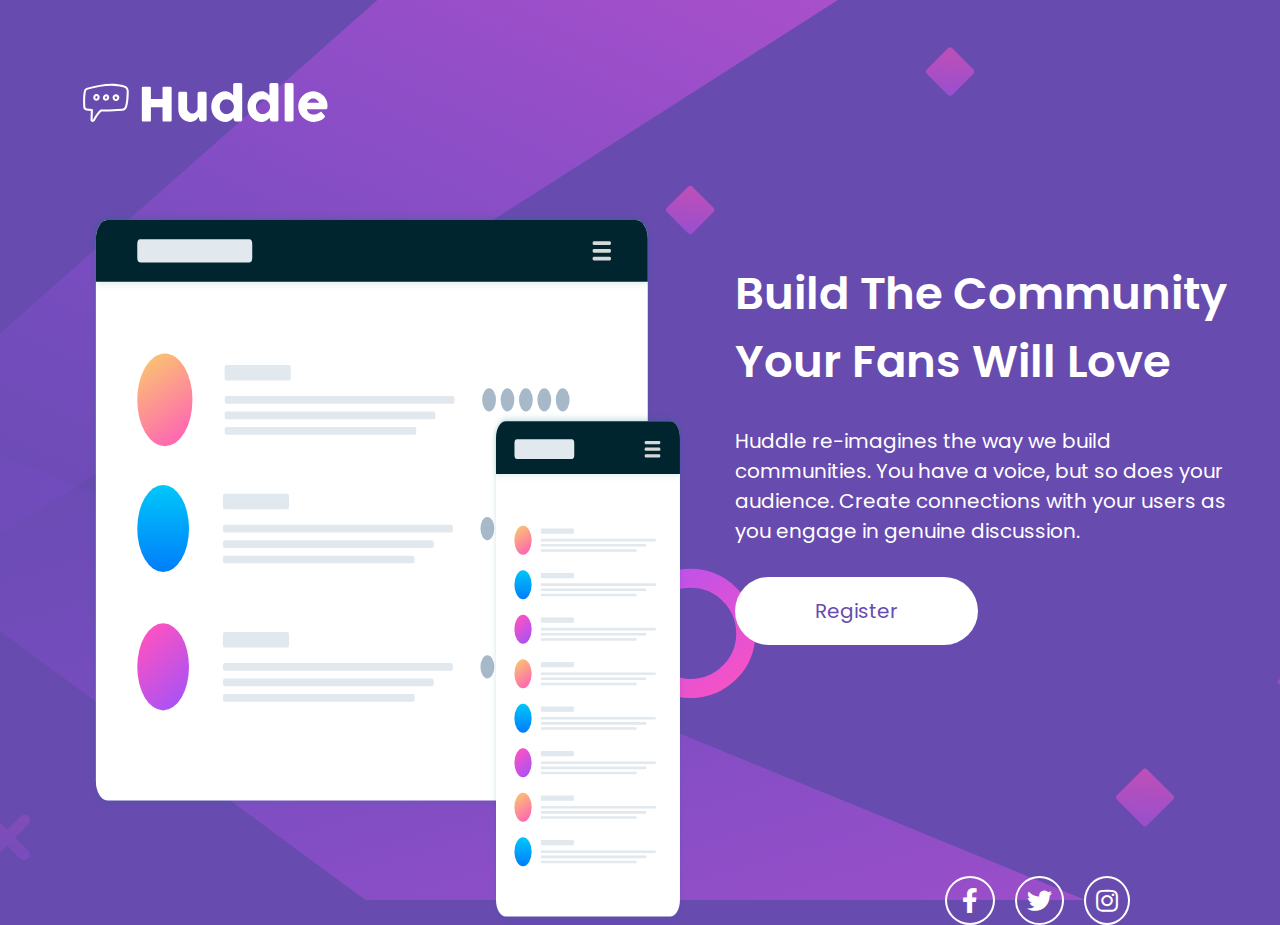
<file: index.html>
<!DOCTYPE html>
<html lang="en">

<head>
    <meta charset="UTF-8">
    <meta http-equiv="X-UA-Compatible" content="IE=edge">
    <meta name="viewport" content="width=device-width, initial-scale=1.0">
    <title>Huddle landing page</title>

    <link rel="stylesheet" href="src/css/reset.css">
    <link rel="stylesheet" href="src/css/style.css">
    <link rel="stylesheet" href="src/css/responsivo.css">


    <link rel="shortcut icon" href="src/images/favicon-32x32.png" type="image/x-icon">
    <link rel="preconnect" href="https://fonts.googleapis.com">
    <link rel="preconnect" href="https://fonts.gstatic.com" crossorigin>
    <link href="https://fonts.googleapis.com/css2?family=Poppins:wght@400;600&display=swap" rel="stylesheet">
    <link rel="stylesheet" href="https://cdnjs.cloudflare.com/ajax/libs/font-awesome/5.15.4/css/all.min.css"
        integrity="sha512-1ycn6IcaQQ40/MKBW2W4Rhis/DbILU74C1vSrLJxCq57o941Ym01SwNsOMqvEBFlcgUa6xLiPY/NS5R+E6ztJQ=="
        crossorigin="anonymous" referrerpolicy="no-referrer" />
</head>

<body>
    <Main class="main">
        <img class="logo" src="src/images/logo.svg" alt="logo huddle">

        <div class="mockups">

            <img class="illustration" src="src/images/illustration-mockups.svg" alt="illustration mockups">

            <div class="info">
                <h2 class="title">Build The Community Your Fans Will Love</h2>
                <p class="description">Huddle re-imagines the way we build communities. You have a voice, but so does
                    your
                    audience.
                    Create connections with your users as you engage in genuine discussion. </p>
                <p><a href="#" class="btn-register">Register</a></p>

                <nav>
                    <ul class="social">
                        <li><a href="#"><i class="fab fa-facebook-f"></i></a></li>
                        <li><a href="#"><i class="fab fa-twitter"></i></a></li>
                        <li><a href="#"><i class="fab fa-instagram"></i></a></li>
                    </ul>
                </nav>
            </div>
        </div>
    </Main>
</body>

</html>
</file>
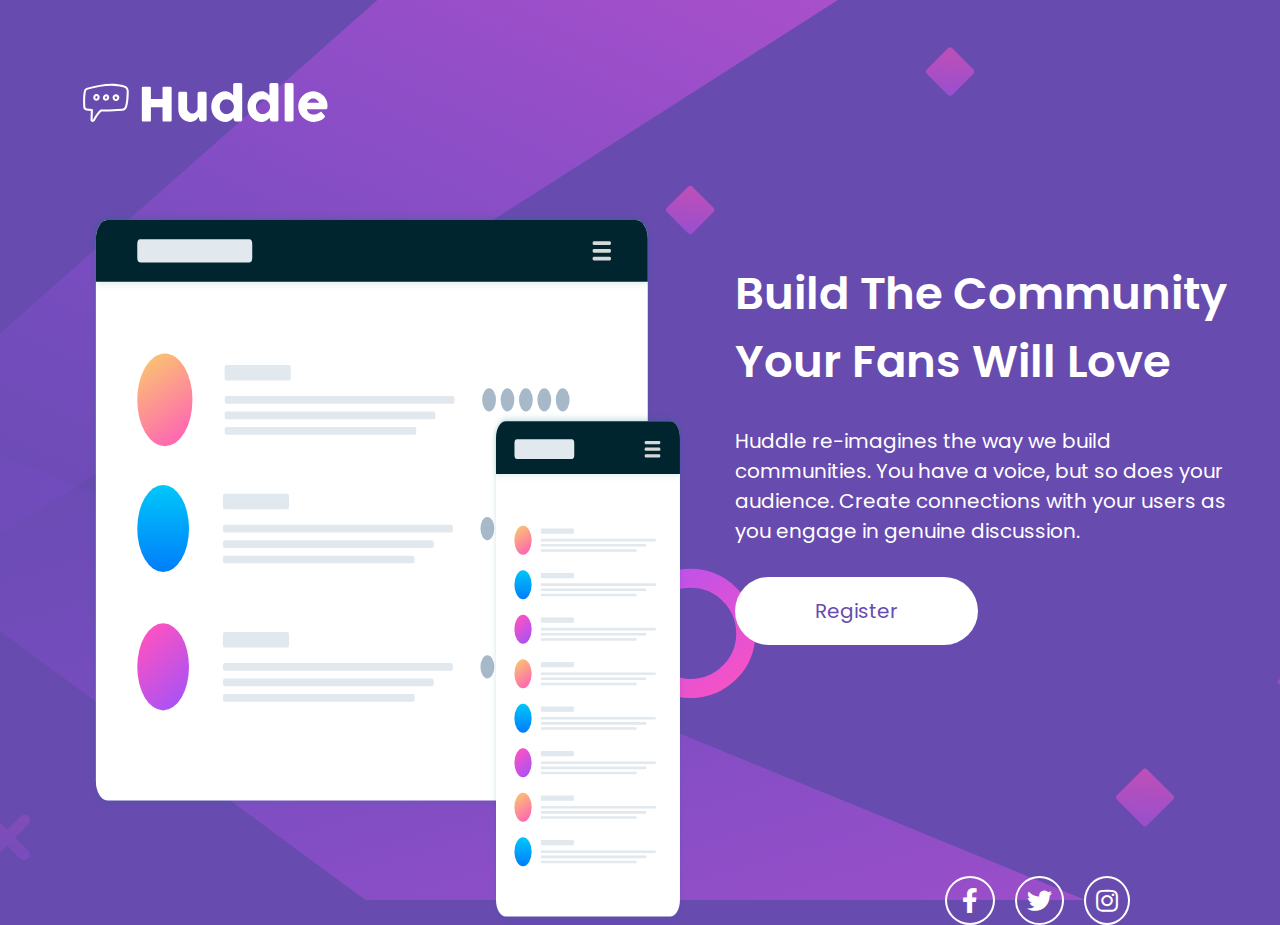
<file: index .html>
<!DOCTYPE html>
<html lang="en">

<head>
    <meta charset="UTF-8">
    <meta http-equiv="X-UA-Compatible" content="IE=edge">
    <meta name="viewport" content="width=device-width, initial-scale=1.0">
    <title>Huddle landing page</title>

    <link rel="stylesheet" href="src/css/reset.css">
    <link rel="stylesheet" href="src/css/style.css">
    <link rel="stylesheet" href="src/css/responsivo.css">


    <link rel="shortcut icon" href="src/images/favicon-32x32.png" type="image/x-icon">
    <link rel="preconnect" href="https://fonts.googleapis.com">
    <link rel="preconnect" href="https://fonts.gstatic.com" crossorigin>
    <link href="https://fonts.googleapis.com/css2?family=Poppins:wght@400;600&display=swap" rel="stylesheet">
    <link rel="stylesheet" href="https://cdnjs.cloudflare.com/ajax/libs/font-awesome/5.15.4/css/all.min.css"
        integrity="sha512-1ycn6IcaQQ40/MKBW2W4Rhis/DbILU74C1vSrLJxCq57o941Ym01SwNsOMqvEBFlcgUa6xLiPY/NS5R+E6ztJQ=="
        crossorigin="anonymous" referrerpolicy="no-referrer" />
</head>

<body>
    <Main class="main">
        <img class="logo" src="src/images/logo.svg" alt="logo huddle">

        <div class="mockups">

            <img class="illustration" src="src/images/illustration-mockups.svg" alt="illustration mockups">

            <div class="info">
                <h2 class="title">Build The Community Your Fans Will Love</h2>
                <p class="description">Huddle re-imagines the way we build communities. You have a voice, but so does
                    your
                    audience.
                    Create connections with your users as you engage in genuine discussion. </p>
                <p><a href="#" class="btn-register">Register</a></p>

                <div class="social">
                    <i class="fab fa-facebook-f"></i>
                    <i class="fab fa-twitter"></i>
                    <i class="fab fa-instagram"></i>
                </div>
            </div>
        </div>
    </Main>
</body>

</html>
</file>
<file: src/css/style.css>
html {
    font-size: 62.5%;
}

body {
    background: url(../images/bg-desktop.svg) center center no-repeat;
    background-size: cover;
    background-color: hsl(257, 40%, 49%);
    height: 100vh;
    font-family: 'Poppins', sans-serif;
    font-weight: 400;
    color: #fff;
}

.main .logo {
    padding: 70px;
}


.main .mockups {
    display: flex;
    padding-left: 90px;
}

.main .mockups .illustration {
    width: 50%;
}

.main .mockups .info {
    max-width: 850px;
    padding-left: 50px;
    padding-right: 50px;
    flex-direction: column;
}

.main .mockups .info .title {
    font-size: 4.5rem;
    font-weight: 600;
    padding-top: 50px;
}

.main .mockups .info .description {
    font-size: 2rem;
    padding-top: 30px;
    padding-bottom: 50px;
}

.main .mockups .info .btn-register {
    font-size: 2rem;
    color: hsl(257, 40%, 49%);
    background-color: #fff;
    padding: 20px 80px;
    border-radius: 35px;
    transition: 0.3s;
}

.main .mockups .info .btn-register:hover {
    color: #fff;
    background-color: hsl(300, 69%, 71%);
}

.main .mockups .info .social {
    display: flex;
    justify-content: flex-end;
    padding-top: 250px;
    padding-right: 100px;
    gap: 2rem;

}

.main .mockups .info .social .fab {
    color: #fff;
    font-size: 2.5rem;
    border: 2px solid;
    border-radius: 50%;
    padding: 10px;
    transition: 0.3s;
}

.main .mockups .info .social .fa-facebook-f {
    padding: 10px 15px;
}

.main .mockups .info .social .fab:hover {
    color: hsl(300, 69%, 71%);
}
</file>
<file: src/css/responsivo.css>
@media(max-width: 1024px) {
    .main .mockups {
        display: flex;
        flex-wrap: wrap;
        justify-content: center;
        padding-left: 0px;
    }

    .main .mockups .illustration {
        width: 80%;
    }

    .main .mockups .info {
        text-align: center;
    }

    .main .mockups .info .social {
        justify-content: center;
        padding: 0;
        padding-top: 90px;
        margin-bottom: 70px;
    }
}

@media(max-width: 425px) {
    body {
        background: url(../images/bg-mobile.svg) center center no-repeat;
        background-size: cover;
        background-color: hsl(257, 40%, 49%);
    }

    .main .logo {
        width: 50%;
        padding: 50px 40px  70px;
    }

    .main .mockups .info .title {
        font-size: 2.5rem;
    }

    .main .mockups .info .description {
        padding-top: 15px;
        font-size: 1.6rem;
    }

    .main .mockups .info .btn-register {
        font-size: 1.5rem;
        padding: 12px 80px;
    }

    .main .mockups .info .social {
        padding-top: 70px;
    }

    .main .mockups .info .social .fab {
        font-size: 1.5rem;
    }
}
</file>
